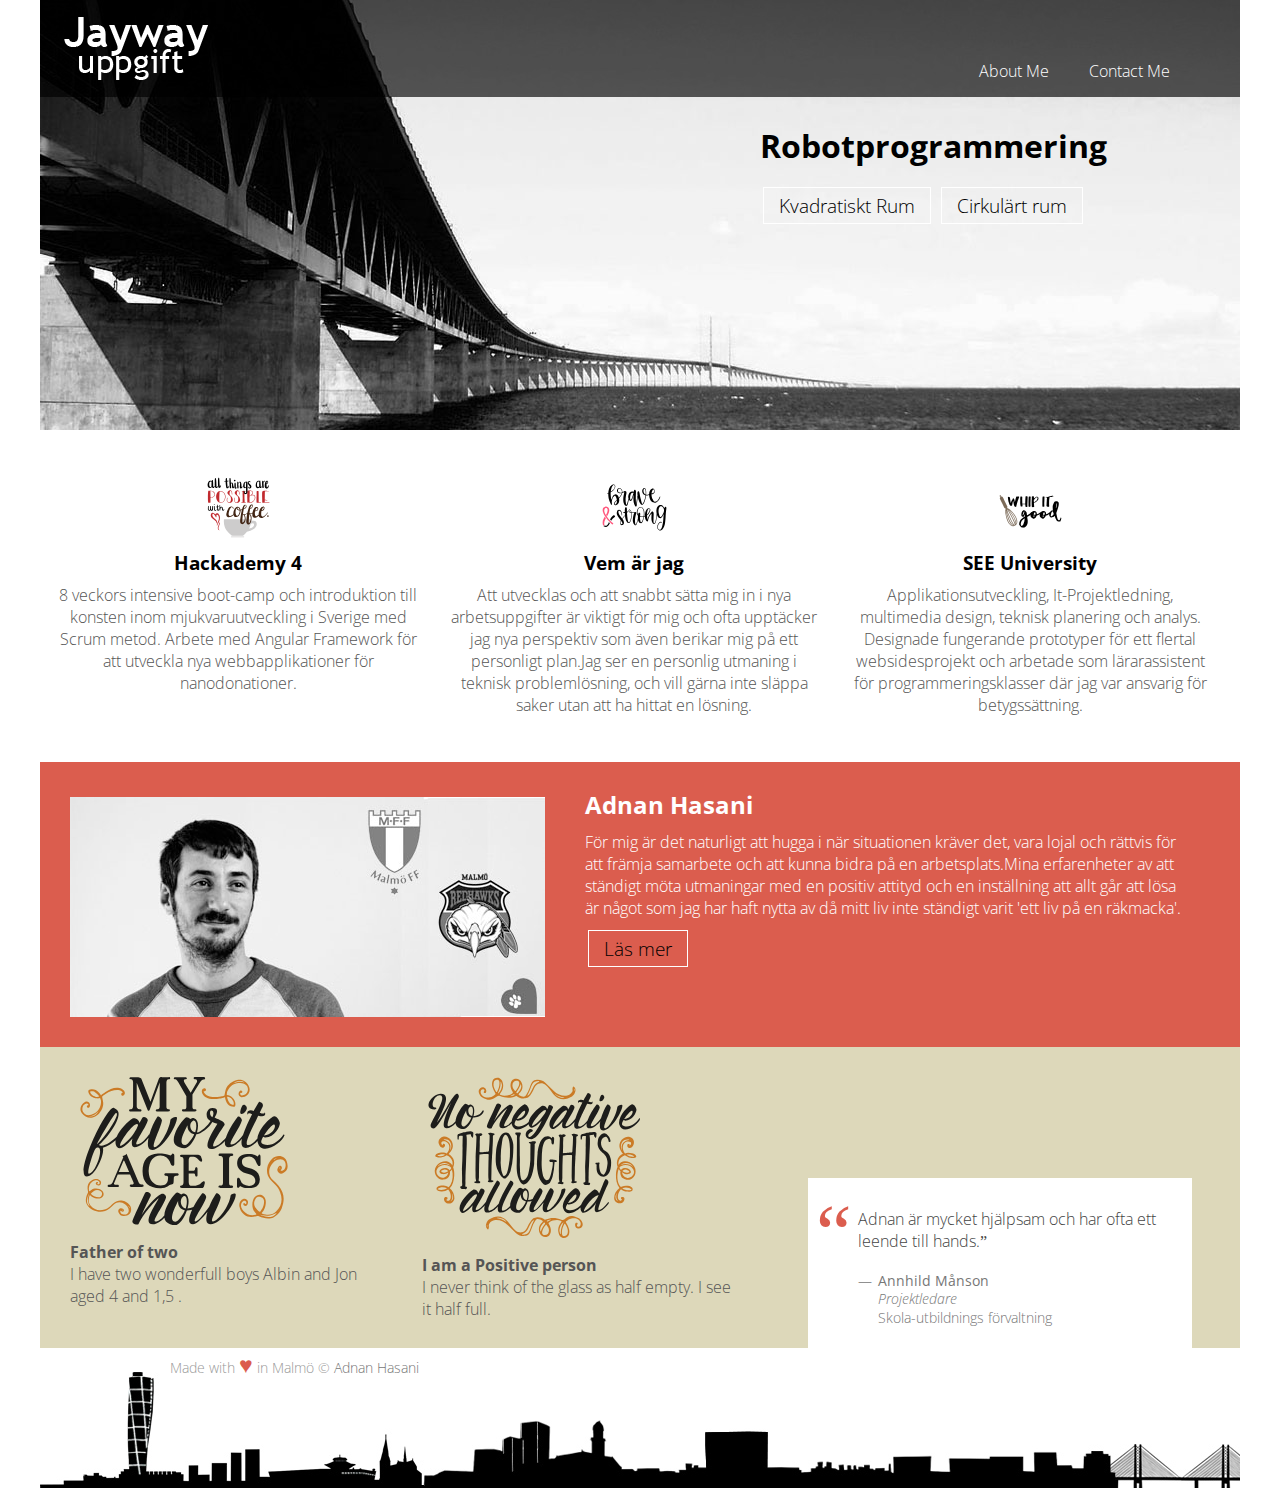
<file: src/index.html>
<!DOCTYPE HTML>
<html>
  <head>
    <meta http-equiv="Content-Type" content="text/html; charset=UTF-8">
    <meta name="viewport" content="width=device-width, initial-scale=1">
    <link rel="icon" href="favicon.ico" type="image/ico" sizes="48x48"> 
    <link rel="stylesheet" type="text/css" media "screen" href="css/screen.css">
    <title>Assigment JW</title>
  </head>
  <body>
    <div id="faqja">

      <header>
        <a class="logo" title="JayWay Assigment" href="index.html"><span>JayWay Assigment</span></a>
        <div class="hero">
          <h1>Robotprogrammering</h1>
          <a class="btn" title="Kvadratiskt rum 10x10" href="rectangle.html">Kvadratiskt Rum</a>
          <a class="btn2" title="Cirkulärt rum med radien 10 rutor" href="circle.html">Cirkulärt rum</a>
        </div>

      </header>

      <nav>
        <ul>
          <li>
            <a title="Contact Me" href="#">Contact Me</a>
          </li>
          <li>
            <a title="About Me" href="index.html">About Me</a>
          </li>
        </ul>
      </nav>

      <section class="main">
        <aside>
          <div class="content twb">
            <h3><a href="http://www.talentwithoutborders.io/" target="_blank">Hackademy 4</a></h3>
            <p>8 veckors intensive boot-camp och introduktion till konsten inom mjukvaruutveckling i Sverige med Scrum metod. Arbete med Angular Framework för att utveckla nya webbapplikationer för nanodonationer.</p>
          </div>
        </aside>
        <aside>
          <div class="content abt-me">
            <h3><a href="#">Vem är jag</a></h3>
            <p>Att utvecklas och att snabbt sätta mig in i nya arbetsuppgifter är viktigt för mig och ofta upptäcker jag nya perspektiv som även berikar mig på ett personligt plan.Jag ser en personlig utmaning i teknisk problemlösning, och vill gärna inte släppa saker utan att ha hittat en lösning.</p>
          </div>
        </aside>
        <aside>
          <div class="content school">
            <h3><a href="https://www.seeu.edu.mk/" target="_blank">SEE University</a></h3>
            <p>Applikationsutveckling, It-Projektledning, multimedia design, teknisk planering och analys. Designade fungerande prototyper för ett flertal websidesprojekt och arbetade som lärarassistent för programmeringsklasser där jag var ansvarig för betygssättning.</p>
          </div>
        </aside>
      </section>

      <section class="atmosfera">
        <article>
          <h2>Adnan Hasani</h2>
          <p>För mig är det naturligt att hugga i när situationen kräver det, vara lojal och rättvis för att främja samarbete och att kunna bidra på en arbetsplats.Mina erfarenheter av att ständigt möta utmaningar med en positiv attityd och en inställning att allt går att lösa är något som jag har haft nytta av då mitt liv inte ständigt varit 'ett liv på en räkmacka'.</p>
          <a class="btn" title="It will be updated soon" href="#">Läs mer</a>
        </article>
      </section>

      <section class="abt-me">
        <aside>
          <div class="content">
            <img alt="I'm 33 years young" src="images/my_age.svg" />
            <h4>Father of two</h4>
            <p>I have two wonderfull boys Albin and Jon aged 4 and 1,5 .</p>
          </div>
        </aside>
        <aside>
          <div class="content">
            <img alt="Love and Peace 4ever" src="images/no_negative.svg" />
            <h4>I am a Positive person</h4>
            <p> I never think of the glass as half empty. I see it half full.</p>
          </div>
        </aside>
        <blockquote>
          <p class="quote">Adnan är mycket hjälpsam och har ofta ett leende till hands.</p>
          <p class="credit"><strong>Annhild Månson</strong><br /> <em>Projektledare</em><br /> Skola-utbildnings förvaltning</p>
        </blockquote>
      </section>


      <footer>				
        <div class="content">
          Made with <span class="heart">&hearts;</span> in Malmö &copy; <a title="Adnan Hasani" href="https://github.com/AdiHasani/jwuppgift" target="_blank">Adnan Hasani</a>
        </div>
      </footer>

    </div>
  </body>
</html>
</file>
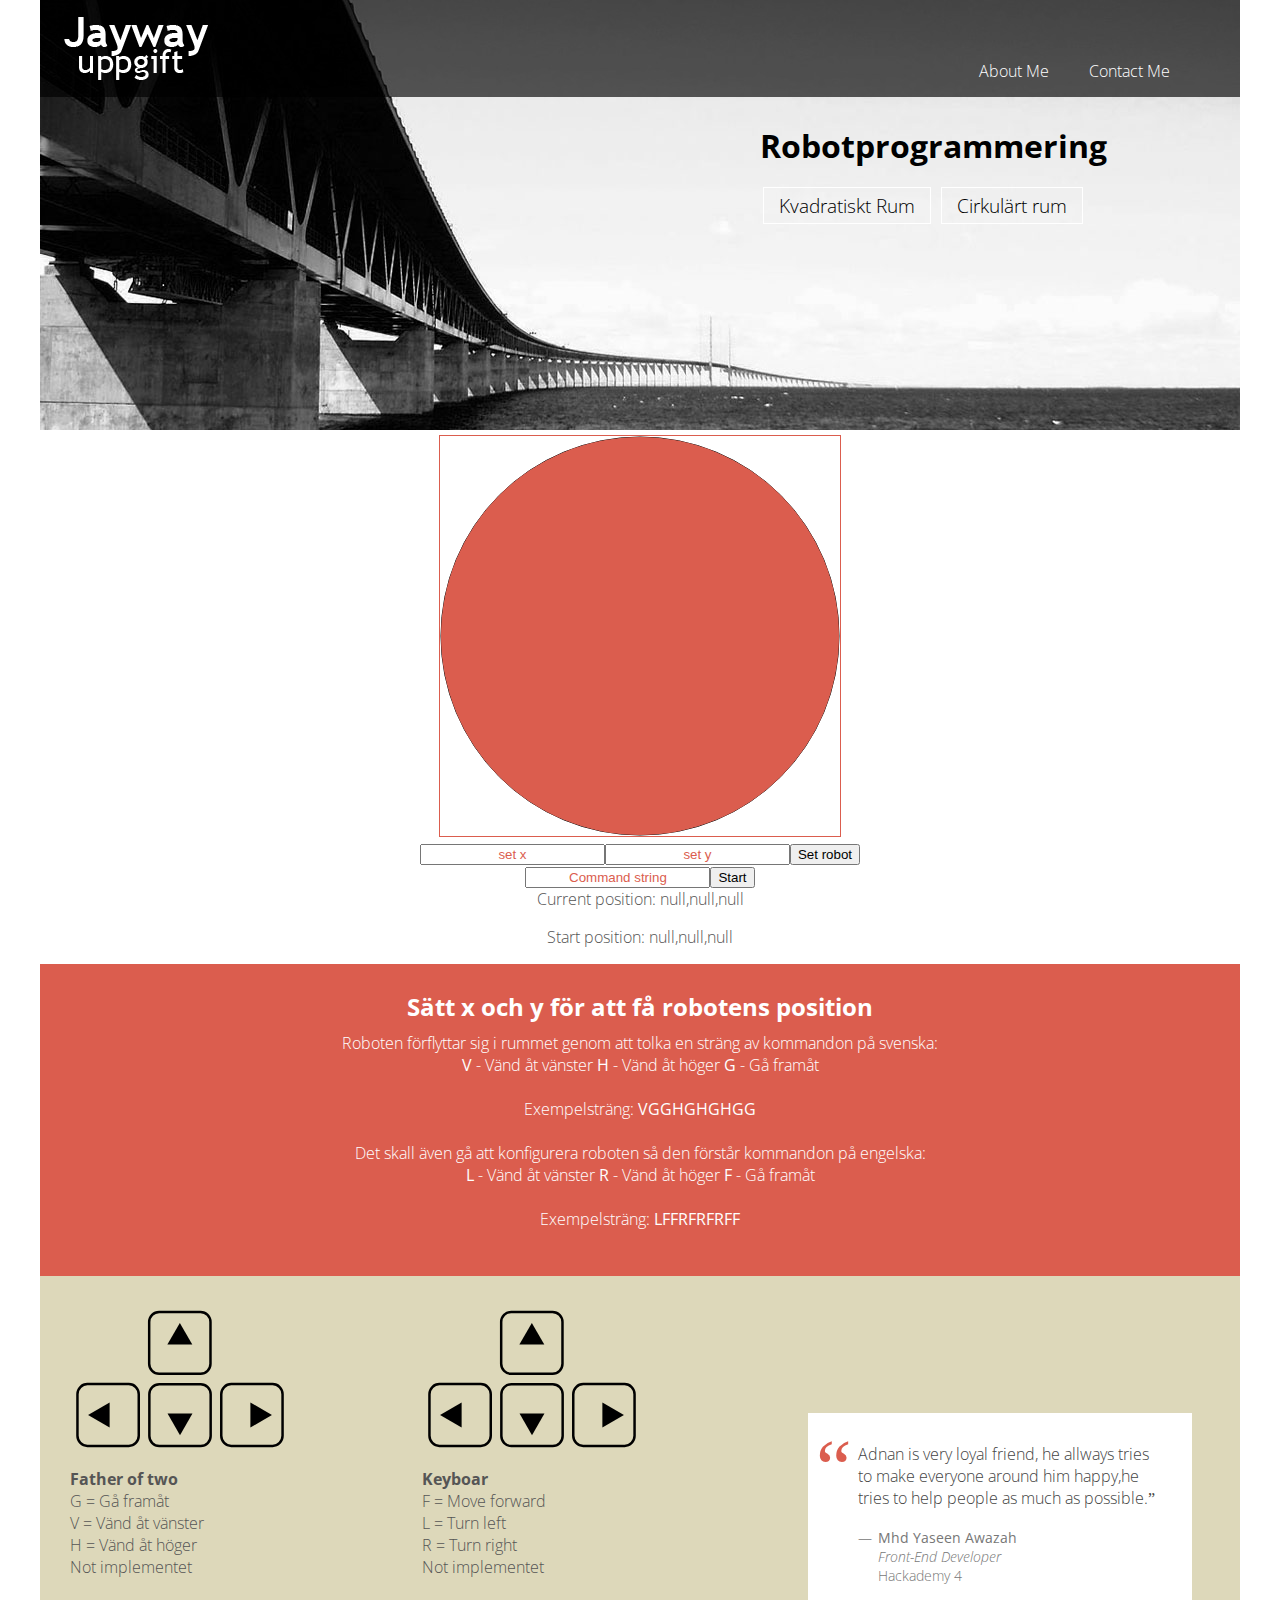
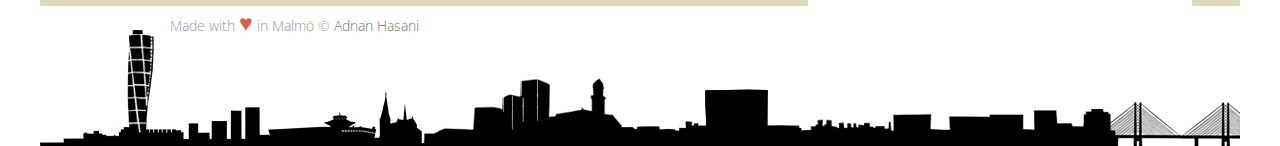
<file: src/circle.html>
<!DOCTYPE HTML>
<html>
  <head>
    <meta http-equiv="Content-Type" content="text/html; charset=UTF-8">
    <meta name="viewport" content="width=device-width, initial-scale=1">
    <link rel="icon" href="favicon.ico" type="image/ico" sizes="48x48"> 
    <link rel="stylesheet" type="text/css" media "screen" href="css/screen.css">
    <link rel="stylesheet" type="text/css" media "screen" href="css/app.css">
    <title>Assigment JW</title>
  </head>
  <body>
    <div id="faqja">

      <header>
        <a class="logo" title="JayWay Assigment" href="index.html"><span>JayWay Assigment</span></a>
        <div class="hero">
          <h1>Robotprogrammering</h1>
          <a class="btn" title="Kvadratiskt rum 10x10" href="rectangle.html">Kvadratiskt Rum</a>
          <a class="btn2" title="Cirkulärt rum med radien 10 rutor" href="circle.html">Cirkulärt rum</a>
        </div>

      </header>

      <nav>
        <ul>
          <li>
            <a title="Contact Me" href="#">Contact Me</a>
          </li>
          <li>
            <a title="About Me" href="index.html">About Me</a>
          </li>
        </ul>
      </nav>

      <section class="app">
        <aside>
          <div id="reactApp" data-shape='circle'></div>
        </aside>
      </section>

      <section class="robot">
        <article>
          <h2>Sätt x och y för att få robotens position</h2>
          <p>Roboten förflyttar sig i rummet genom att tolka en sträng av kommandon på svenska:<br /><strong>V</strong> - Vänd åt vänster <strong>H</strong> - Vänd åt höger <strong>G</strong> - Gå framåt<br/><br/> Exempelsträng: <strong>VGGHGHGHGG</strong> <br/><br/>Det skall även gå att konfigurera roboten så den förstår kommandon på engelska:<br/><strong>L</strong> - Vänd åt vänster <strong>R</strong> - Vänd åt höger <strong>F</strong> - Gå framåt<br/><br/>Exempelsträng: <strong>LFFRFRFRFF</strong></p>
        </article>
      </section>

      <section class="abt-me">
        <aside>
          <div class="content">
            <img alt="I'm 33 years young" src="images/arrow-keys.svg" />
            <h4>Father of two</h4>
            <p> G = Gå framåt<br /> V = Vänd åt vänster <br /> H = Vänd åt höger<br /> Not implementet</p>
          </div>
        </aside>
        <aside>
          <div class="content">
            <img alt="Love and Peace 4ever" src="images/arrow-keys.svg" />
            <h4>Keyboar</h4>
            <p> F = Move forward<br /> L = Turn left<br /> R = Turn right<br /> Not implementet</p>
          </div>
        </aside>
        <blockquote>
          <p class="quote">Adnan is very loyal friend, he allways tries to make everyone around him happy,he tries to help people as much as possible.</p>
          <p class="credit"><strong>Mhd Yaseen Awazah</strong><br /> <em>Front-End Developer</em><br /> Hackademy 4</p>
        </blockquote>
      </section>


      <footer>				
        <div class="content">
          Made with <span class="heart">&hearts;</span> in Malmö &copy; <a title="Adnan Hasani" href="https://github.com/AdiHasani/jwuppgift" target="_blank">Adnan Hasani</a>
        </div>
      </footer>
      <script src="react/react-0.14.7.js"></script>
      <script src="react/react-dom-0.14.7.js"></script>
      <script src="js/robot.js"></script>
      <script src="js/app.js"></script>

    </div>
  </body>
</html>
</file>
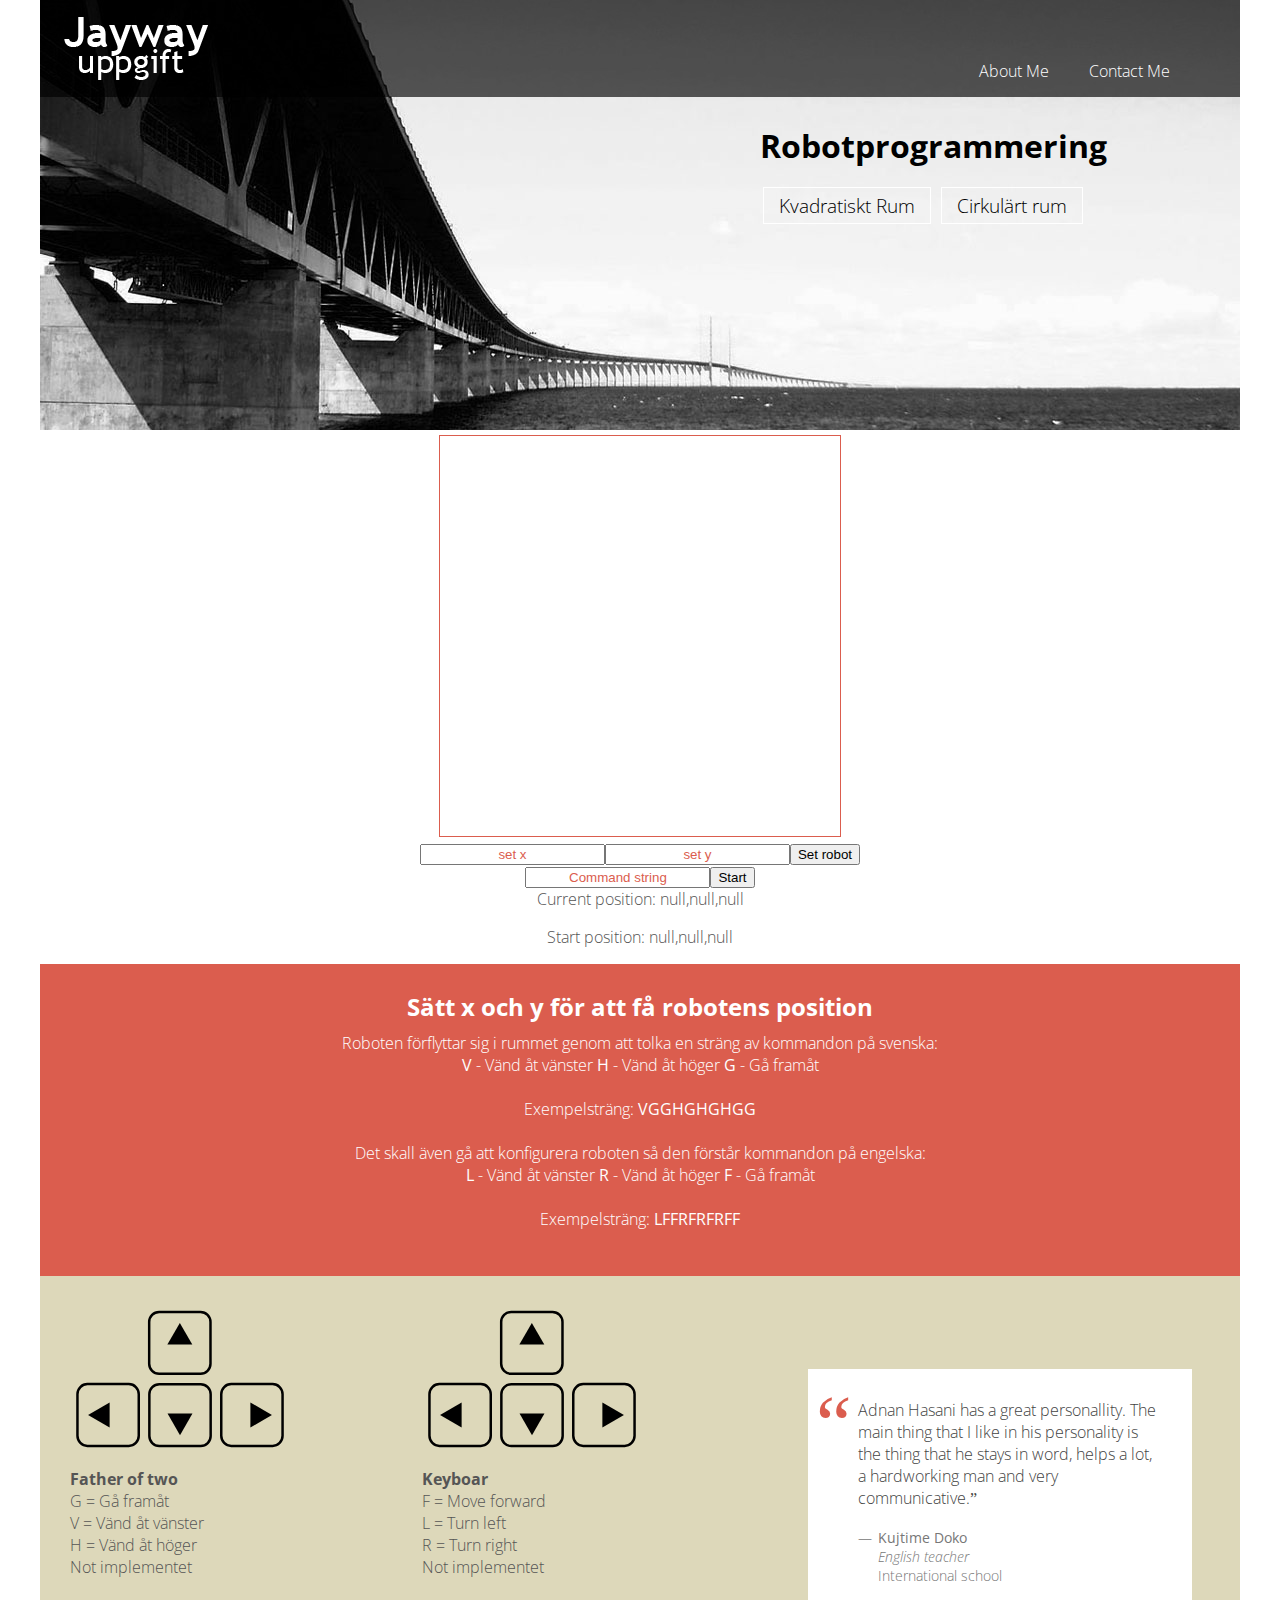
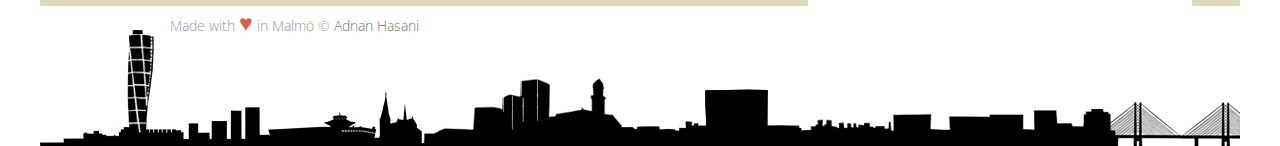
<file: src/rectangle.html>
<!DOCTYPE HTML>
<html>
  <head>
    <meta http-equiv="Content-Type" content="text/html; charset=UTF-8">
    <meta name="viewport" content="width=device-width, initial-scale=1">
    <link rel="icon" href="favicon.ico" type="image/ico" sizes="48x48"> 
    <link rel="stylesheet" type="text/css" media "screen" href="css/screen.css">
    <link rel="stylesheet" type="text/css" media "screen" href="css/app.css">
    <title>Assigment JW</title>
  </head>
  <body>
    <div id="faqja">

      <header>
        <a class="logo" title="JayWay Assigment" href="index.html"><span>JayWay Assigment</span></a>
        <div class="hero">
          <h1>Robotprogrammering</h1>
          <a class="btn" title="Kvadratiskt rum 10x10" href="rectangle.html">Kvadratiskt Rum</a>
          <a class="btn2" title="Cirkulärt rum med radien 10 rutor" href="circle.html">Cirkulärt rum</a>
        </div>

      </header>

      <nav>
        <ul>
          <li>
            <a title="Contact Me" href="#">Contact Me</a>
          </li>
          <li>
            <a title="About Me" href="index.html">About Me</a>
          </li>
        </ul>
      </nav>

      <section class="app">
        <aside>
          <div id="reactApp"></div>
        </aside>
      </section>

      <section class="robot">
        <article>
          <h2>Sätt x och y för att få robotens position</h2>
          <p>Roboten förflyttar sig i rummet genom att tolka en sträng av kommandon på svenska:<br /><strong>V</strong> - Vänd åt vänster <strong>H</strong> - Vänd åt höger <strong>G</strong> - Gå framåt<br/><br/> Exempelsträng: <strong>VGGHGHGHGG</strong> <br/><br/>Det skall även gå att konfigurera roboten så den förstår kommandon på engelska:<br/><strong>L</strong> - Vänd åt vänster <strong>R</strong> - Vänd åt höger <strong>F</strong> - Gå framåt<br/><br/>Exempelsträng: <strong>LFFRFRFRFF</strong></p>
        </article>
      </section>

      <section class="abt-me">
        <aside>
          <div class="content">
            <img alt="I'm 33 years young" src="images/arrow-keys.svg" />
            <h4>Father of two</h4>
            <p> G = Gå framåt<br /> V = Vänd åt vänster <br /> H = Vänd åt höger<br /> Not implementet</p>
          </div>
        </aside>
        <aside>
          <div class="content">
            <img alt="Love and Peace 4ever" src="images/arrow-keys.svg" />
            <h4>Keyboar</h4>
            <p> F = Move forward<br /> L = Turn left<br /> R = Turn right<br /> Not implementet</p>
          </div>
        </aside>
        <blockquote>
          <p class="quote">Adnan Hasani has a great personallity. The main thing that I like in his personality is the thing that he stays in word, helps a lot, a hardworking man and very communicative.</p>
          <p class="credit"><strong>Kujtime Doko</strong><br /> <em>English teacher</em><br /> International school</p>
        </blockquote>
      </section>


      <footer>				
        <div class="content">
          Made with <span class="heart">&hearts;</span> in Malmö &copy; <a title="Adnan Hasani" href="https://github.com/AdiHasani/jwuppgift" target="_blank">Adnan Hasani</a>
        </div>
      </footer>
      <script src="react/react-0.14.7.js"></script>
      <script src="react/react-dom-0.14.7.js"></script>
      <script src="js/robot.js"></script>
      <script src="js/app.js"></script>

    </div>
  </body>
</html>
</file>
<file: src/css/screen.css>
/* CSS Document for Screens screen.css */

@import url('https://fonts.googleapis.com/css?family=Open+Sans:300,300i,700,700i');

body {
  font-family: 'Open Sans', sans-serif;
  font-size: 16px; 
  font-weight: 300; 
  color: #555555; 
  margin:0; 
  padding: 0;
}

#faqja {
  max-width: 1200px; 
  margin: 0 auto; 
  position: relative;
}

/* Text & Anchor */

h1 {
  margin: 0 0 1em 0; 
  font-size: 2,5em; 
  font-weight: 700;
}
h2 {
  margin: 0 0 .5em 0; 
  font-size: 1,6em; 
  font-weight: 700; 
  line-height: 1.1em;
}
h3 {
  margin: 0 0 .5em 0; 
  font-size: 1,3em; 
  font-weight: 700;
}
h4 {
  margin: 0 0 1.5em 0; 
  font-size: 1em; 
  font-weight: 700;
}

p {
  margin:0 0 1em 0;
}

a {color: #007eff;}
a:visited {color: #65b1ff;}

a.btn {
  font-size: 1.2em; 
  text-decoration: none;
  color: #000000;
  border: 1px solid #ffffff;
  padding: 4px 15px;
  transition: background-color .5s;
  margin: 3px;
}
a.btn2 {
  font-size: 1.2em; 
  text-decoration: none;
  color: #000000;
  border: 1px solid #ffffff;
  padding: 4px 15px;
  transition: background-color .5s;
  margin: 3px;
}
a.btn:hover {
  background-color: rgba(0,0,0,.3);
}
a.btn2:hover {
  background-color: rgba(0,0,0,.3);
}

/* Header */

header {
  height: 430px; 
  background: #cccccc url(../images/lart_1200.jpg) no-repeat center bottom; 
  position: relative;}

header a.logo {
  z-index: 1;
  position: absolute; 
  display: block; 
  width: 160px; 
  height: 66px; 
  background: url(../images/Jayway.png) no-repeat 0 0;
  background-size: contain;
  top: 15px;
  left: 20px;
}

header a.logo span { display: none; }
header div.hero { 
  position: absolute; 
  width: 42%;
  top: 130px;
  left: 60%;
}
header div.hero h1 { 
  line-height: 1em;
  margin: 0 0 30px 0;
  color: #000000;
}

/* Section - All */ 

section { padding: 0 30px;}
section::after { content: ''; display: block; clear: both;}

/* Section - Main */

section.main { 
  margin-top: 20px; 
  margin-bottom: 30px; 
  padding: 0;
}
section.main aside { 
  width: 33%; 
  float: left; 
  text-align: center;
}

section.main .content {
  margin: 15px;
  background: no-repeat center top;
  background-size: 85px 85px;
  padding-top: 85px;	
}

section.main aside .content.twb { background-image: url(../images/coffee.svg); }
section.main aside .content.abt-me { background-image: url(../images/brave.svg); }
section.main aside .content.school { background-image: url(../images/whip_it.svg); }

section.main aside h3 a {color: #000000; text-decoration: none;}
section.main aside h3 a:hover {text-decoration: underline;}

/* Section - Atmosfera and Robot */

section.atmosfera {
  background-color: #DB5D4E;
  padding-top: 30px;
  padding-bottom: 30px;
  color: #ffffff;
}

section.atmosfera article {
  padding: 0 20px 0 515px;
  background: url(../images/Adnan.jpg) no-repeat 0 5px;
  min-height: 225px;
}

section.robot {
  background-color: #DB5D4E;
  padding-top: 30px;
  padding-bottom: 30px;
  color: #ffffff;
  text-align: center;
}

/* Section - About Me */

section.abt-me {
  background-color: #DDD8BA;
  position: relative;
}

section.abt-me aside {
  width: 30%;
  float: left;
  margin-right: 10px;
}

section.abt-me aside .content { padding: 30px 30px 20px 0; }

section.abt-me aside .content img {
  display: block;
  margin-bottom: 15px;
  width: 70%
}

section.abt-me aside .content h4 { margin-bottom: 0; }
section.abt-me aside .content p { margin-bottom: .5em; }
section.abt-me aside .content a {
  display: inline-block;
  color: #cc6633;
  font-weight: 700;

}

section.abt-me blockquote {
  margin: 0;
  width: 32%;
  color: #444444;
  background-color: #ffffff;
  position: absolute;
  bottom: 0;
  right: 4%;
}

section.abt-me blockquote p {
  margin: 30px 30px 20px 50px;
}

section.abt-me blockquote p.quot {
  font-style: italic;
  font-size: 1.2em;
}

section.abt-me blockquote p.credit {
  color: #777777;
  font-size: .9em;
  margin-top: 0;
  padding-left: 20px;
  line-height: 1.3em;
  position: relative;
}

section.abt-me blockquote::before {
  content: '\201c';
  color: #DB5D4E;
  position: absolute;
  top: 10px;
  left: 8px;
  font-size: 5em;
  font-family: serif;
}

section.abt-me blockquote p.quote::after {
  content: '\201d';
  font-family: serif;
}
section.abt-me blockquote p.credit::before {
  content: '\2014';
  position: absolute;
  top: -1;
  left: 0;
}

/* Navigation */

nav {
  background-color: rgba(0,0,0,.65);
  position: absolute;
  top: 0px;
  left: 0px;
  padding: 50px 0 0 0;
  width: 100%;
}

nav::after {
  content: ''; display: block; clear: both;
}

nav ul {
  list-style: none;
  margin: 0;
  padding: 0px;
}

nav ul li:hover {
  background-color: #000000;
}

nav ul li a {
  display: inline-block;
  color: #ffffff;
  padding: 10px 20px;
  text-decoration: none;
  width: 125px;
  position: relative;
}

nav ul li a:visited { 
  color: #ffffff; 
}
nav ul li a:hover {
  background-color: #000000;
}




/* Positioning the Navigation */

nav > ul {
  padding-right: 50px;
}

nav > ul > li {
  float: right;
}
nav > ul > li > a {
  width: auto;
  padding: 10px 20px 15px 20px;
} 


/* Footer */

footer {
  background: #ffffff url(../images/footer_1200.jpg) no-repeat left bottom; 
  min-height: 140px;
  font-size: .9em;
  color: #999999;
}
footer .content {
  display: inline;
  margin-left: 130px;
}

footer .heart {
  font-size: 1.6em;
  color: #DB5D4E;
}

footer a {
  text-decoration: none;
  color: #777777;
}
footer a:visited {
  color: #777777;
}
footer a:hover {
  color: #000000;
}

/* Media Queries */

@media screen and (max-width: 1000px) {

  /* Text */

  h1 {
    font-size: 2,1em;
  }

  /* Header */
  header div.hero {
    left: 50%;
  }
  header div.hero h1 {
    margin-bottom: 20px;
  }

  /* Atmosfera */
  section.atmosfera article {
    padding-left: 400px;
    background-size: 375px auto;
  }
}

@media screen and (max-width: 825px) {
  h1 {
    font-size: 2em;
  }

  /* Header */
  header {
    height: 300px;
    background-image: url(../images/lart_825.jpg);
  }
  header div.hero {
    left: 48%;
    top: 120px;
  }

  /* Atmosfera */
  section.atmosfera article {
    padding-left: 325px;
    background-size: 300px auto;
  }

  /* About Me */
  section.abt-me blockquote p.quote {
    font-size: 1.1em;
    line-height: 1.2em;
  }
  section.abt-me blockquote p.credit {
    font-size: .8em;
  }
}


@media screen and (max-width: 760px) {
  h1 {
    font-size: 1.7em;
  }
  h2 {
    font-size: 1.3em;
  }
  h3 {
    font-size: 1.1em;
  }

  a.btn { font-size: .9em;}

  a.btn2 { font-size : .9em;}

  /* Header */
  header a.logo {
    width: 145px;
    height: 60px;
  }
  header div.hero {
    left: 46%;
    top: 140px;
  }

  /* Main */

  section.main {
    margin-top: 10px;
    margin-bottom: 10px;
  }
  section.main aside div.content {
    background-size: 55px 55px;
    padding-top: 60px;
  }

  /* Section About Me */
  section.abt-me aside div.content img {
    width: 85%;
  }

  /* Navigation */
  nav {
    padding-top: 80px;
  }
  nav > ul {
    padding-left: 10px;
  }
}

@media screen and (max-width: 625px) {
  h1 {
    font-size: 1em;
  }
  h3 {
    margin-bottom: 0px;
  }
  a.btn { font-size: 0.8em;}
  a.btn2 {font-size: 0.8em;}

  /* Header */
  header {
    height: 160px;
    background-image: url(../images/lart_625.jpg);
    background-position: left top;
  }
  header a.logo {
    width: 100%;
    height: 66px;
    left: 0px;
    top: 0px;
    background-color: rgba(0,0,0,.65);
    background-size: 112px 46px;
    background-position: 20px center;
  }

  header div.hero {
    width: 300px;
    top: 85px;
    left: 54%;
  }
  header div.hero h1 {
    margin-bottom: 10px;
  }

  /* Section - Main */

  section.main aside {
    width: 100%;
    float: none;
    text-align: left;
  }

  section.main aside div.content {
    margin: 8px 20px 8px 0;
    padding: 5px 0px 10px 85px;
    background-size: 50px 50px;
    background-position: 20px 5px;
  }

  /* Section - Atmosfera */

  section.atmosfera article {
    padding: 160px 20px 0px 0px;
    background-size: 300px auto;
    min-height: initial;
  }

  /* Section - About me */

  section.abt-me aside {
    width: 100%;
    float: none;
    margin: 0;
    position: relative;
  }
  section.abt-me aside div.content {
    padding: 20px 20px 20px 150px;
  }
  section.abt-me aside div.content p {
    font-size: .9em;
  }

  section.abt-me aside div.content img {
    display: inline-block;
    width: 125px;
    position: absolute;
    top: 30px;
    left: 0px;
  }

  section.abt-me blockquote {
    margin: 0 20px 0 40px;
    width: 90%;
    padding: 1px 0px 20px 0px;
    position: relative;
  }
  section.abt-me blockquote p.credit {
    margin-bottom: 0;
  }


  /* Navigation */

  nav {
    position: static;
    width: auto;
    padding: 20px 15px;
    background-color: #DB5D4E;
  }
  nav ul {
    display: block;
    position: static;
  }
  nav > ul {
    padding: 0;
  }
  nav > ul > li {
    float: none;
    margin-top: 25px;
  }
  nav ul li:hover {
    background: none;
  }
  nav ul li a {
    width: auto;
    display: block;
    margin: 8px 10px;
    padding: 8px 15px;
    border: 1px solid rgba(255,255,255,.25);
  }
  nav ul li a:hover {
    background-color: rgba(255,255,255,.2);
  }


  /* Footer */

  footer div.content {
    display: block;
    margin-top: 15px;
  }
  footer div.content a {
    margin: 0 20px 0 0;
  }
}

@media screen and (max-width: 425px) {

  /* Header */

  header {
    height: 110px;
    background-image: url(../images/lart_425.jpg);
  }

  header a.logo {
    height: 36px;
    background: rgba(0,0,0,.65) url(../images/logo_small.png) no-repeat center center;
    background-size: 126px 17px;
  }

  header div.hero {
    width: 100%;
    left: 0px;;
    top: 46px;
    text-align: center;
  }

  header div.hero h1 {
    font-size: 1em;
    margin-bottom: 10px;
  }

  header div.hero a.btn { 
    padding: 2px 30px;
    font-size: .8em;
  }

  /* Section - About me */

  section.abt-me aside div.content {
    padding: 140px 20px 20px 0px;
  }
  section.abt-me aside div.content img {
    width: auto;
    height: 100px;
    top: 30px;
  }
  section.abt-me blockquote {
    margin: 10px 40px 0px 20px;
  }
}
</file>
<file: src/css/app.css>
::-webkit-input-placeholder { /* WebKit, Blink, Edge */
    color:    #DB5D4E;
    text-align: center;
}
:-moz-placeholder { /* Mozilla Firefox 4 to 18 */
   color:    #DB5D4E;
   text-align: center;
   opacity:  1;
}
::-moz-placeholder { /* Mozilla Firefox 19+ */
   color:    #DB5D4E;
   text-align: center;
   opacity:  1;
}
:-ms-input-placeholder { /* Internet Explorer 10-11 */
   color:    #DB5D4E;
   text-align: center;
}
::-ms-input-placeholder { /* Microsoft Edge */
   color:    #DB5D4E;
   text-align: center;
}

#reactApp {
    text-align: center;
    padding-top: 5px;
}

canvas {
    border: 1px solid #DB5D4E;
}
</file>
